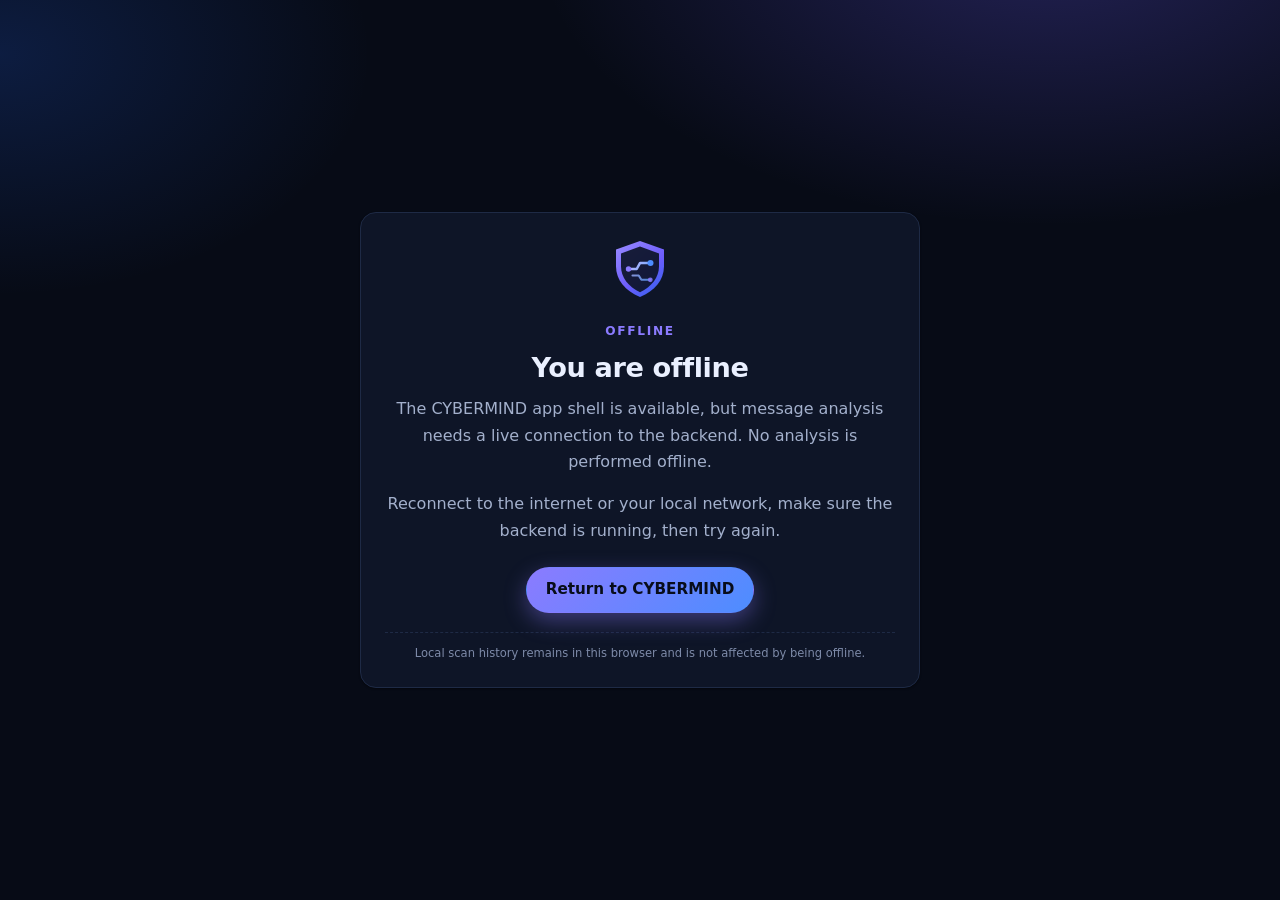
<file: frontend/offline.html>
<!DOCTYPE html>
<html lang="en" data-theme="dark">
<head>
  <meta charset="UTF-8">
  <meta name="viewport" content="width=device-width, initial-scale=1.0">
  <title>CYBERMIND &mdash; Offline</title>
  <meta name="robots" content="noindex">
  <link rel="icon" type="image/svg+xml" href="assets/logo.svg">
  <link rel="stylesheet" href="css/style.css">
  <link rel="stylesheet" href="css/responsive.css">
</head>
<body>
  <main class="container" style="min-height: 100vh; display: grid; place-items: center; padding-block: 2rem;">
    <section class="card" style="max-width: 560px; text-align: center;">
      <img
        src="assets/logo.svg"
        alt="CYBERMIND shield logo"
        width="64"
        height="64"
        style="margin: 0 auto 1rem;"
      >
      <p class="eyebrow" style="justify-content: center;">Offline</p>
      <h1 style="font-size: 1.7rem; margin-bottom: 0.7rem;">You are offline</h1>
      <p class="muted" style="margin-bottom: 1rem;">
        The CYBERMIND app shell is available, but message analysis needs a
        live connection to the backend. No analysis is performed offline.
      </p>
      <p class="muted" style="margin-bottom: 1.4rem;">
        Reconnect to the internet or your local network, make sure the
        backend is running, then try again.
      </p>
      <a class="btn btn-primary" href="index.html">Return to CYBERMIND</a>
      <p class="detail-note" style="margin-top: 1.2rem;">
        Local scan history remains in this browser and is not affected by
        being offline.
      </p>
    </section>
  </main>
</body>
</html>
</file>
<file: frontend/css/style.css>
/* ==========================================================
   CYBERMIND — base styles (mobile-first)
   Theme: light by default, dark via [data-theme="dark"]
   ========================================================== */

:root {
  color-scheme: light;

  --bg: #f4f6fc;
  --bg-soft: #eef2fb;
  --surface: #ffffff;
  --surface-2: #f7f9ff;
  --surface-3: #eef2fa;
  --text: #0e1729;
  --text-muted: #52607a;
  --text-faint: #626d85;
  --border: #dde4f1;
  --border-strong: #c6d1e6;

  --accent: #5b4bdb;
  --accent-2: #2563eb;
  --accent-soft: rgba(91, 75, 219, 0.1);
  --accent-contrast: #ffffff;
  --accent-glow: rgba(91, 75, 219, 0.28);

  --threat-benign: #0f8a5f;
  --threat-benign-soft: rgba(15, 138, 95, 0.11);
  --threat-phishing: #c81e4a;
  --threat-phishing-soft: rgba(200, 30, 74, 0.1);
  --threat-scam: #b45309;
  --threat-scam-soft: rgba(180, 83, 9, 0.11);
  --threat-social: #6d28d9;
  --threat-social-soft: rgba(109, 40, 217, 0.1);

  --risk-low: #16834a;
  --risk-medium: #c07800;
  --risk-high: #d9550a;
  --risk-critical: #d61f45;
  --ring-track: #e3e9f5;

  --header-bg: rgba(255, 255, 255, 0.85);
  --shadow-sm: 0 1px 2px rgba(15, 23, 42, 0.06);
  --shadow-md: 0 10px 30px rgba(20, 34, 68, 0.08);
  --shadow-lg: 0 24px 60px rgba(20, 34, 68, 0.12);

  --radius-sm: 10px;
  --radius-md: 16px;
  --radius-lg: 22px;
  --radius-pill: 999px;

  --container: 1180px;
  --header-height: 72px;

  --font-sans: "Segoe UI", "Inter", system-ui, -apple-system,
    BlinkMacSystemFont, "Helvetica Neue", Arial, sans-serif;
  --font-mono: "Cascadia Code", "Consolas", "SFMono-Regular", monospace;

  --hero-glow:
    radial-gradient(48rem 28rem at 82% -6%, rgba(91, 75, 219, 0.16), transparent 65%),
    radial-gradient(36rem 24rem at 4% 10%, rgba(37, 99, 235, 0.12), transparent 60%);
}

[data-theme="dark"] {
  color-scheme: dark;

  --bg: #070b16;
  --bg-soft: #0a1020;
  --surface: #0e1527;
  --surface-2: #121b31;
  --surface-3: #17223c;
  --text: #eaf0ff;
  --text-muted: #a3b0cc;
  --text-faint: #7d8aa8;
  --border: #1e2a45;
  --border-strong: #2b3a5e;

  --accent: #8b7bff;
  --accent-2: #4d8dff;
  --accent-soft: rgba(139, 123, 255, 0.14);
  --accent-contrast: #0a0f1e;
  --accent-glow: rgba(139, 123, 255, 0.38);

  --threat-benign: #4ade9d;
  --threat-benign-soft: rgba(74, 222, 157, 0.13);
  --threat-phishing: #ff6b8b;
  --threat-phishing-soft: rgba(255, 107, 139, 0.13);
  --threat-scam: #fbbf24;
  --threat-scam-soft: rgba(251, 191, 36, 0.13);
  --threat-social: #b79cff;
  --threat-social-soft: rgba(183, 156, 255, 0.14);

  --risk-low: #4ade9d;
  --risk-medium: #fbbf24;
  --risk-high: #fb923c;
  --risk-critical: #ff6b8b;
  --ring-track: #1c2842;

  --header-bg: rgba(8, 13, 26, 0.82);
  --shadow-sm: 0 1px 2px rgba(0, 0, 0, 0.4);
  --shadow-md: 0 12px 34px rgba(0, 0, 0, 0.42);
  --shadow-lg: 0 30px 70px rgba(0, 0, 0, 0.55);

  --hero-glow:
    radial-gradient(52rem 30rem at 82% -8%, rgba(109, 93, 252, 0.28), transparent 62%),
    radial-gradient(40rem 26rem at 0% 6%, rgba(37, 99, 235, 0.2), transparent 58%);
}

/* ---------------- Reset & base ---------------- */

*,
*::before,
*::after {
  box-sizing: border-box;
}

html {
  scroll-behavior: smooth;
  scroll-padding-top: calc(var(--header-height) + 16px);
  -webkit-text-size-adjust: 100%;
}

body {
  margin: 0;
  min-height: 100vh;
  overflow-x: hidden;
  font-family: var(--font-sans);
  font-size: 16px;
  line-height: 1.65;
  color: var(--text);
  background-color: var(--bg);
  background-image: var(--hero-glow);
  background-attachment: fixed;
  -webkit-font-smoothing: antialiased;
}

body.nav-open {
  overflow: hidden;
}

img,
svg {
  display: block;
  max-width: 100%;
}

a {
  color: var(--accent);
  text-decoration: none;
}

a:hover {
  text-decoration: underline;
}

button,
input,
textarea {
  font: inherit;
  color: inherit;
}

h1,
h2,
h3,
h4,
p {
  margin: 0;
}

h1,
h2,
h3,
h4 {
  line-height: 1.2;
  letter-spacing: -0.015em;
}

ul,
ol {
  margin: 0;
  padding: 0;
  list-style: none;
}

code {
  font-family: var(--font-mono);
  font-size: 0.9em;
  background: var(--surface-3);
  border: 1px solid var(--border);
  border-radius: 6px;
  padding: 0.08em 0.36em;
}

:focus-visible {
  outline: 3px solid var(--accent);
  outline-offset: 3px;
  border-radius: 4px;
}

::selection {
  background: var(--accent);
  color: var(--accent-contrast);
}

.sr-only {
  position: absolute;
  width: 1px;
  height: 1px;
  padding: 0;
  margin: -1px;
  overflow: hidden;
  clip: rect(0, 0, 0, 0);
  white-space: nowrap;
  border: 0;
}

.skip-link {
  position: absolute;
  top: -100px;
  left: 12px;
  z-index: 1000;
  padding: 0.7rem 1.1rem;
  background: var(--accent);
  color: var(--accent-contrast);
  border-radius: 0 0 var(--radius-sm) var(--radius-sm);
  font-weight: 600;
}

.skip-link:focus {
  top: 0;
  text-decoration: none;
}

.container {
  width: 100%;
  max-width: var(--container);
  margin: 0 auto;
  padding-inline: 1.1rem;
}

/* ---------------- Header / nav ---------------- */

.site-header {
  position: sticky;
  top: 0;
  z-index: 50;
  background: var(--header-bg);
  border-bottom: 1px solid var(--border);
  backdrop-filter: blur(14px);
  -webkit-backdrop-filter: blur(14px);
}

.nav {
  position: relative;
  display: flex;
  align-items: center;
  justify-content: space-between;
  min-height: var(--header-height);
  gap: 0.75rem;
}

.brand {
  display: inline-flex;
  align-items: center;
  gap: 0.65rem;
  color: var(--text);
  text-decoration: none;
  flex: 1 1 auto;
  min-width: 0;
}

.brand:hover {
  text-decoration: none;
}

.brand img {
  width: 38px;
  height: 38px;
  flex: none;
}

.brand-text {
  display: flex;
  flex-direction: column;
  min-width: 0;
}

.brand-name {
  font-weight: 800;
  letter-spacing: 0.16em;
  font-size: 0.98rem;
  line-height: 1.15;
}

.brand-tagline {
  font-size: 0.66rem;
  color: var(--text-faint);
  letter-spacing: 0.05em;
  white-space: nowrap;
}

.nav-toggle {
  display: inline-grid;
  place-items: center;
  width: 44px;
  height: 44px;
  border: 1px solid var(--border);
  border-radius: 12px;
  background: var(--surface);
  color: var(--text);
  cursor: pointer;
}

.nav-toggle:hover {
  border-color: var(--accent);
}

.nav-menu {
  display: none;
  position: absolute;
  top: calc(var(--header-height) - 4px);
  left: 0.75rem;
  right: 0.75rem;
  padding: 0.75rem;
  background: var(--surface);
  border: 1px solid var(--border);
  border-radius: var(--radius-md);
  box-shadow: var(--shadow-lg);
  flex-direction: column;
  gap: 0.15rem;
}

.nav-menu.is-open {
  display: flex;
}

.nav-link {
  display: block;
  padding: 0.7rem 0.8rem;
  border-radius: 10px;
  color: var(--text-muted);
  font-weight: 600;
  font-size: 0.95rem;
}

.nav-link:hover {
  color: var(--text);
  background: var(--surface-2);
  text-decoration: none;
}

.theme-toggle {
  display: inline-flex;
  align-items: center;
  justify-content: center;
  gap: 0.5rem;
  min-height: 44px;
  padding: 0.55rem 0.9rem;
  margin-top: 0.35rem;
  border: 1px solid var(--border);
  border-radius: var(--radius-pill);
  background: var(--surface-2);
  color: var(--text);
  font-weight: 600;
  font-size: 0.9rem;
  cursor: pointer;
}

.theme-toggle:hover {
  border-color: var(--accent);
  color: var(--accent);
}

.theme-toggle .icon-moon {
  display: none;
}

[data-theme="dark"] .theme-toggle .icon-sun {
  display: none;
}

[data-theme="dark"] .theme-toggle .icon-moon {
  display: block;
}

/* ---------------- Shared ---------------- */

.eyebrow {
  display: inline-flex;
  align-items: center;
  gap: 0.5rem;
  margin-bottom: 0.7rem;
  color: var(--accent);
  font-size: 0.76rem;
  font-weight: 700;
  letter-spacing: 0.14em;
  text-transform: uppercase;
}

.section {
  padding-block: 3.2rem;
}

.section-tight {
  padding-block: 2.2rem;
}

.section-head {
  max-width: 760px;
  margin-bottom: 1.8rem;
}

.section-head h2 {
  font-size: clamp(1.55rem, 4.5vw, 2.2rem);
  margin-bottom: 0.6rem;
}

.section-lead {
  color: var(--text-muted);
  font-size: 1rem;
  max-width: 68ch;
}

.split-head {
  display: flex;
  flex-direction: column;
  align-items: flex-start;
  gap: 1rem;
  max-width: none;
}

.card {
  background: var(--surface);
  border: 1px solid var(--border);
  border-radius: var(--radius-md);
  box-shadow: var(--shadow-sm);
  padding: 1.35rem;
}

.muted {
  color: var(--text-muted);
}

code {
  overflow-wrap: anywhere;
}

/* ---------------- Buttons ---------------- */

.btn {
  display: inline-flex;
  align-items: center;
  justify-content: center;
  gap: 0.55rem;
  min-height: 46px;
  padding: 0.7rem 1.2rem;
  border: 1px solid transparent;
  border-radius: var(--radius-pill);
  background: var(--surface-2);
  color: var(--text);
  font-weight: 700;
  font-size: 0.95rem;
  line-height: 1.2;
  cursor: pointer;
  transition: transform 0.16s ease, box-shadow 0.16s ease,
    background-color 0.16s ease, border-color 0.16s ease;
  text-decoration: none;
  touch-action: manipulation;
}

.btn:hover {
  text-decoration: none;
  transform: translateY(-1px);
}

.btn:active {
  transform: translateY(0);
}

.btn:disabled {
  opacity: 0.65;
  cursor: not-allowed;
  transform: none;
}

.btn-primary {
  background-image: linear-gradient(135deg, var(--accent) 0%, var(--accent-2) 100%);
  color: #ffffff;
  box-shadow: 0 8px 22px var(--accent-glow);
}

[data-theme="dark"] .btn-primary {
  color: #080d1a;
}

.btn-primary:hover {
  box-shadow: 0 12px 28px var(--accent-glow);
}

.btn-ghost {
  background: transparent;
  border-color: var(--border-strong);
  color: var(--text);
}

.btn-ghost:hover {
  border-color: var(--accent);
  color: var(--accent);
  background: var(--accent-soft);
}

.btn-lg {
  min-height: 52px;
  padding: 0.85rem 1.5rem;
  font-size: 1rem;
}

.btn-sm {
  min-height: 40px;
  padding: 0.5rem 0.9rem;
  font-size: 0.85rem;
}

.btn-spinner {
  display: none;
  width: 17px;
  height: 17px;
  border: 2px solid rgba(255, 255, 255, 0.4);
  border-top-color: #ffffff;
  border-radius: 50%;
  animation: spin 0.7s linear infinite;
}

[data-theme="dark"] .btn-spinner {
  border-color: rgba(8, 13, 26, 0.3);
  border-top-color: #080d1a;
}

.btn.is-loading .btn-spinner {
  display: inline-block;
}

.btn.is-loading .btn-icon {
  display: none;
}

@keyframes spin {
  to {
    transform: rotate(360deg);
  }
}

/* ---------------- Hero ---------------- */

.hero {
  padding-block: 2.6rem 1rem;
}

.hero-grid {
  display: grid;
  gap: 2rem;
}

.hero-copy {
  max-width: 660px;
}

.hero h1 {
  margin-bottom: 1rem;
}

.hero-brand {
  display: block;
  font-size: clamp(2.6rem, 10vw, 4.4rem);
  font-weight: 800;
  letter-spacing: 0.04em;
  line-height: 0.98;
  background-image: linear-gradient(120deg, var(--text) 0%, var(--accent) 55%, var(--accent-2) 100%);
  -webkit-background-clip: text;
  background-clip: text;
  color: transparent;
}

.hero-tagline {
  display: block;
  margin-top: 0.65rem;
  font-size: clamp(1.05rem, 3.6vw, 1.5rem);
  font-weight: 600;
  letter-spacing: -0.01em;
  color: var(--text-muted);
}

.hero-lead {
  color: var(--text-muted);
  font-size: 1.02rem;
  max-width: 60ch;
}

.hero-actions {
  display: flex;
  flex-wrap: wrap;
  gap: 0.75rem;
  margin-top: 1.5rem;
}

.status-row {
  display: flex;
  flex-wrap: wrap;
  align-items: center;
  gap: 0.65rem 1rem;
  margin-top: 1.4rem;
}

.status-pill {
  display: inline-flex;
  align-items: center;
  gap: 0.5rem;
  padding: 0.35rem 0.8rem;
  border: 1px solid var(--border);
  border-radius: var(--radius-pill);
  background: var(--surface);
  font-size: 0.8rem;
  font-weight: 600;
  color: var(--text-muted);
}

.status-dot {
  width: 8px;
  height: 8px;
  border-radius: 50%;
  background: var(--text-faint);
  flex: none;
}

.status-online {
  border-color: rgba(15, 138, 95, 0.4);
  color: var(--threat-benign);
}

.status-online .status-dot {
  background: var(--threat-benign);
  box-shadow: 0 0 0 4px var(--threat-benign-soft);
}

.status-offline {
  border-color: rgba(214, 31, 69, 0.4);
  color: var(--risk-critical);
}

.status-offline .status-dot {
  background: var(--risk-critical);
  box-shadow: 0 0 0 4px var(--threat-phishing-soft);
}

.status-note {
  font-size: 0.78rem;
  color: var(--text-faint);
}

/* Radar visual */

.hero-visual {
  display: flex;
  justify-content: center;
}

.radar-card {
  position: relative;
  width: 100%;
  max-width: 380px;
  padding: 1.1rem;
  background: linear-gradient(160deg, var(--surface) 0%, var(--surface-2) 100%);
  border: 1px solid var(--border);
  border-radius: var(--radius-lg);
  box-shadow: var(--shadow-lg);
}

.radar-card-head {
  display: flex;
  align-items: center;
  justify-content: space-between;
  margin-bottom: 0.6rem;
}

.radar-title {
  font-size: 0.78rem;
  font-weight: 700;
  letter-spacing: 0.12em;
  text-transform: uppercase;
  color: var(--text-muted);
}

.radar-live {
  display: inline-flex;
  align-items: center;
  gap: 0.35rem;
  font-size: 0.7rem;
  font-weight: 700;
  letter-spacing: 0.1em;
  color: var(--threat-benign);
}

.pulse-dot {
  display: inline-block;
  width: 8px;
  height: 8px;
  border-radius: 50%;
  background: currentColor;
  color: var(--threat-benign);
  box-shadow: 0 0 0 0 rgba(15, 138, 95, 0.5);
  animation: pulse 2.2s infinite;
}

@keyframes pulse {
  0% {
    box-shadow: 0 0 0 0 rgba(15, 138, 95, 0.45);
  }
  70% {
    box-shadow: 0 0 0 9px rgba(15, 138, 95, 0);
  }
  100% {
    box-shadow: 0 0 0 0 rgba(15, 138, 95, 0);
  }
}

.radar {
  position: relative;
  aspect-ratio: 1;
  width: 100%;
  max-width: 300px;
  margin: 0.6rem auto 0.9rem;
  border-radius: 50%;
  background:
    radial-gradient(circle at 50% 50%, rgba(91, 75, 219, 0.14), transparent 68%),
    radial-gradient(circle at 50% 50%, var(--surface-2) 0%, var(--surface) 100%);
  border: 1px solid var(--border);
  overflow: hidden;
}

.radar-ring {
  position: absolute;
  border: 1px solid var(--border);
  border-radius: 50%;
  inset: 0;
  margin: auto;
}

.ring-1 {
  width: 34%;
  height: 34%;
}

.ring-2 {
  width: 62%;
  height: 62%;
}

.ring-3 {
  width: 88%;
  height: 88%;
}

.radar::before,
.radar::after {
  content: "";
  position: absolute;
  background: var(--border);
}

.radar::before {
  left: 50%;
  top: 6%;
  bottom: 6%;
  width: 1px;
}

.radar::after {
  top: 50%;
  left: 6%;
  right: 6%;
  height: 1px;
}

.radar-sweep {
  position: absolute;
  inset: 0;
  border-radius: 50%;
  background: conic-gradient(from 0deg, transparent 0deg, transparent 280deg, rgba(91, 75, 219, 0.28) 350deg, transparent 360deg);
  animation: sweep 5s linear infinite;
}

@keyframes sweep {
  to {
    transform: rotate(360deg);
  }
}

.radar-core {
  position: absolute;
  inset: 0;
  margin: auto;
  width: 10px;
  height: 10px;
  border-radius: 50%;
  background: var(--accent);
  box-shadow: 0 0 0 4px var(--accent-soft);
}

.radar-blip {
  position: absolute;
  width: 8px;
  height: 8px;
  border-radius: 50%;
  background: var(--accent-2);
  box-shadow: 0 0 0 3px var(--accent-soft);
  animation: blip 3.4s ease-in-out infinite;
}

.blip-1 {
  top: 27%;
  left: 62%;
}

.blip-2 {
  top: 63%;
  left: 33%;
  animation-delay: 1.1s;
  background: var(--risk-medium);
}

.blip-3 {
  top: 56%;
  left: 72%;
  animation-delay: 2.1s;
}

@keyframes blip {
  0%,
  100% {
    opacity: 0.35;
    transform: scale(0.8);
  }
  45% {
    opacity: 1;
    transform: scale(1.15);
  }
}

.radar-metrics {
  display: grid;
  grid-template-columns: repeat(3, minmax(0, 1fr));
  gap: 0.5rem;
}

.radar-metric {
  padding: 0.5rem 0.55rem;
  background: var(--surface-2);
  border: 1px solid var(--border);
  border-radius: 10px;
  text-align: center;
}

.metric-label {
  display: block;
  font-size: 0.6rem;
  letter-spacing: 0.08em;
  text-transform: uppercase;
  color: var(--text-faint);
}

.metric-value {
  display: block;
  font-size: 0.8rem;
  font-weight: 700;
  color: var(--threat-benign);
}

/* ---------------- Features ---------------- */

.feature-grid {
  display: grid;
  gap: 1rem;
}

.feature-card {
  transition: transform 0.18s ease, border-color 0.18s ease, box-shadow 0.18s ease;
}

.feature-card:hover {
  transform: translateY(-3px);
  border-color: var(--border-strong);
  box-shadow: var(--shadow-md);
}

.feature-icon {
  display: inline-grid;
  place-items: center;
  width: 46px;
  height: 46px;
  margin-bottom: 0.85rem;
  border-radius: 13px;
  background: var(--accent-soft);
  color: var(--accent);
}

.feature-card h3 {
  font-size: 1.05rem;
  margin-bottom: 0.45rem;
}

.feature-card p {
  color: var(--text-muted);
  font-size: 0.92rem;
}

/* ---------------- Scanner ---------------- */

.scanner-grid {
  display: grid;
  gap: 1.1rem;
}

.scanner-card {
  padding: 1.2rem;
}

.field-head {
  display: flex;
  align-items: center;
  justify-content: space-between;
  gap: 0.75rem;
  margin-bottom: 0.55rem;
}

.field-head label {
  font-weight: 700;
  font-size: 0.95rem;
}

.counter {
  font-size: 0.78rem;
  color: var(--text-faint);
  font-variant-numeric: tabular-nums;
}

.counter.is-near-limit {
  color: var(--risk-high);
  font-weight: 700;
}

.message-input {
  display: block;
  width: 100%;
  min-height: 190px;
  padding: 0.95rem 1rem;
  background: var(--surface-2);
  border: 1px solid var(--border-strong);
  border-radius: var(--radius-sm);
  color: var(--text);
  font-size: 1rem;
  line-height: 1.55;
  resize: vertical;
  transition: border-color 0.15s ease, box-shadow 0.15s ease;
}

.message-input::placeholder {
  color: var(--text-faint);
}

.message-input:focus {
  outline: none;
  border-color: var(--accent);
  box-shadow: 0 0 0 3px var(--accent-soft);
}

.field-hint {
  margin-top: 0.5rem;
  font-size: 0.78rem;
  color: var(--text-faint);
}

.sample-row {
  display: flex;
  flex-wrap: wrap;
  align-items: center;
  gap: 0.45rem;
  margin-top: 0.85rem;
}

.sample-label {
  font-size: 0.78rem;
  color: var(--text-faint);
  margin-right: 0.15rem;
}

.chip-button {
  min-height: 34px;
  padding: 0.32rem 0.75rem;
  border: 1px solid var(--border);
  border-radius: var(--radius-pill);
  background: var(--surface-2);
  color: var(--text-muted);
  font-size: 0.78rem;
  font-weight: 700;
  cursor: pointer;
  transition: border-color 0.15s ease, color 0.15s ease, background 0.15s ease;
}

.chip-button:hover {
  border-color: var(--accent);
  color: var(--accent);
  background: var(--accent-soft);
}

.form-error {
  margin-top: 0.85rem;
  padding: 0.7rem 0.9rem;
  border: 1px solid rgba(214, 31, 69, 0.35);
  border-radius: var(--radius-sm);
  background: var(--threat-phishing-soft);
  color: var(--risk-critical);
  font-size: 0.88rem;
  font-weight: 600;
}

.scanner-actions {
  display: flex;
  flex-wrap: wrap;
  gap: 0.65rem;
  margin-top: 1.05rem;
}

.scanner-actions .btn {
  flex: 1 1 auto;
}

.side-card h3 {
  font-size: 1.05rem;
  margin-bottom: 0.85rem;
}

.check-list,
.cross-list {
  display: grid;
  gap: 0.55rem;
}

.check-list li,
.cross-list li {
  position: relative;
  padding-left: 1.55rem;
  font-size: 0.9rem;
  color: var(--text-muted);
}

.check-list li::before {
  content: "";
  position: absolute;
  left: 0;
  top: 0.42em;
  width: 0.62em;
  height: 0.34em;
  border-left: 2px solid var(--threat-benign);
  border-bottom: 2px solid var(--threat-benign);
  transform: rotate(-45deg);
}

.cross-list li::before {
  content: "×";
  position: absolute;
  left: 0.1em;
  top: -0.05em;
  color: var(--risk-critical);
  font-weight: 700;
}

.privacy-box {
  margin-top: 1.1rem;
  padding: 0.85rem 0.95rem;
  border: 1px solid var(--border);
  border-radius: var(--radius-sm);
  background: var(--surface-2);
}

.privacy-box strong {
  display: block;
  font-size: 0.78rem;
  letter-spacing: 0.09em;
  text-transform: uppercase;
  color: var(--accent);
  margin-bottom: 0.3rem;
}

.privacy-box p {
  font-size: 0.84rem;
  color: var(--text-muted);
}

.mini-disclaimer {
  margin-top: 1rem;
  padding-top: 0.9rem;
  border-top: 1px dashed var(--border);
  font-size: 0.78rem;
  color: var(--text-faint);
}

/* ---------------- Results ---------------- */

.result-content {
  display: grid;
  gap: 1.1rem;
}

.result-summary {
  display: grid;
  gap: 1.25rem;
  padding: 1.35rem;
  background:
    linear-gradient(160deg, var(--surface) 0%, var(--surface-2) 100%);
  border: 1px solid var(--border);
  border-radius: var(--radius-lg);
  box-shadow: var(--shadow-md);
  animation: rise 0.35s ease both;
}

@keyframes rise {
  from {
    opacity: 0;
    transform: translateY(10px);
  }
  to {
    opacity: 1;
    transform: translateY(0);
  }
}

.gauge-wrap {
  display: flex;
  align-items: center;
  gap: 1.1rem;
}

.risk-gauge {
  --score: 0;
  --gauge-color: var(--risk-low);
  position: relative;
  display: grid;
  place-items: center;
  width: 124px;
  height: 124px;
  flex: none;
  border-radius: 50%;
  background: conic-gradient(var(--gauge-color) calc(var(--score) * 1%), var(--ring-track) 0);
}

.risk-gauge::before {
  content: "";
  position: absolute;
  inset: 11px;
  border-radius: 50%;
  background: var(--surface);
  box-shadow: inset 0 0 0 1px var(--border);
}

.risk-gauge.risk-low {
  --gauge-color: var(--risk-low);
}

.risk-gauge.risk-medium {
  --gauge-color: var(--risk-medium);
}

.risk-gauge.risk-high {
  --gauge-color: var(--risk-high);
}

.risk-gauge.risk-critical {
  --gauge-color: var(--risk-critical);
}

.risk-gauge.risk-unknown {
  --gauge-color: var(--text-faint);
}

.gauge-inner {
  position: relative;
  text-align: center;
  line-height: 1;
}

.gauge-value {
  display: block;
  font-size: 1.9rem;
  font-weight: 800;
  letter-spacing: -0.03em;
  font-variant-numeric: tabular-nums;
}

.gauge-unit {
  display: block;
  margin-top: 0.2rem;
  font-size: 0.64rem;
  font-weight: 700;
  letter-spacing: 0.12em;
  text-transform: uppercase;
  color: var(--text-faint);
}

.summary-main {
  min-width: 0;
}

.summary-badges {
  display: flex;
  flex-wrap: wrap;
  align-items: center;
  gap: 0.5rem;
  margin-bottom: 0.6rem;
}

.threat-badge,
.risk-pill {
  display: inline-flex;
  align-items: center;
  gap: 0.4rem;
  padding: 0.3rem 0.75rem;
  border-radius: var(--radius-pill);
  border: 1px solid transparent;
  font-size: 0.76rem;
  font-weight: 800;
  letter-spacing: 0.06em;
  text-transform: uppercase;
}

.threat-badge.threat-benign {
  color: var(--threat-benign);
  background: var(--threat-benign-soft);
  border-color: rgba(15, 138, 95, 0.3);
}

.threat-badge.threat-phishing {
  color: var(--threat-phishing);
  background: var(--threat-phishing-soft);
  border-color: rgba(200, 30, 74, 0.3);
}

.threat-badge.threat-scam {
  color: var(--threat-scam);
  background: var(--threat-scam-soft);
  border-color: rgba(180, 83, 9, 0.3);
}

.threat-badge.threat-social_engineering {
  color: var(--threat-social);
  background: var(--threat-social-soft);
  border-color: rgba(109, 40, 217, 0.3);
}

.threat-badge.threat-unknown {
  color: var(--text-faint);
  background: var(--surface-3);
  border-color: var(--border-strong);
}

.risk-pill.risk-unknown {
  color: var(--text-faint);
  background: var(--surface-3);
  border-color: var(--border-strong);
}

.risk-pill.risk-low {
  color: var(--risk-low);
  background: var(--threat-benign-soft);
  border-color: rgba(15, 138, 95, 0.3);
}

.risk-pill.risk-medium {
  color: var(--risk-medium);
  background: var(--threat-scam-soft);
  border-color: rgba(192, 120, 0, 0.3);
}

.risk-pill.risk-high {
  color: var(--risk-high);
  background: rgba(217, 85, 10, 0.1);
  border-color: rgba(217, 85, 10, 0.3);
}

.risk-pill.risk-critical {
  color: var(--risk-critical);
  background: var(--threat-phishing-soft);
  border-color: rgba(214, 31, 69, 0.35);
}

.summary-headline {
  font-size: clamp(1.15rem, 4vw, 1.55rem);
  margin-bottom: 0.35rem;
}

.summary-sub {
  color: var(--text-muted);
  font-size: 0.92rem;
}

.scanned-message {
  margin-top: 1rem;
  padding: 0.8rem 0.95rem;
  border-left: 3px solid var(--accent);
  border-radius: 0 10px 10px 0;
  background: var(--surface-2);
}

.scanned-message .label {
  display: block;
  margin-bottom: 0.25rem;
  font-size: 0.66rem;
  font-weight: 700;
  letter-spacing: 0.11em;
  text-transform: uppercase;
  color: var(--text-faint);
}

.scanned-message p {
  font-size: 0.88rem;
  color: var(--text-muted);
  overflow-wrap: anywhere;
  white-space: pre-wrap;
}

.reason-list {
  display: grid;
  gap: 0.4rem;
  margin-top: 1rem;
}

.reason-list li {
  position: relative;
  padding-left: 1.35rem;
  font-size: 0.88rem;
  color: var(--text-muted);
}

.reason-list li::before {
  content: "";
  position: absolute;
  left: 0;
  top: 0.42em;
  width: 0.5em;
  height: 0.28em;
  border-left: 2px solid var(--accent);
  border-bottom: 2px solid var(--accent);
  transform: rotate(-45deg);
}

.result-meta {
  margin-top: 0.8rem;
  font-size: 0.74rem;
  color: var(--text-faint);
}

.result-grid {
  display: grid;
  gap: 1rem;
}

.detail-card {
  padding: 1.2rem;
}

.detail-card h3 {
  display: flex;
  align-items: center;
  gap: 0.5rem;
  font-size: 0.96rem;
  margin-bottom: 0.8rem;
}

.detail-card h3 svg {
  color: var(--accent);
  flex: none;
}

.detail-icon {
  display: inline-flex;
  color: var(--accent);
  flex: none;
}

.mini-heading {
  margin: 1rem 0 0.5rem;
  font-size: 0.7rem;
  font-weight: 800;
  letter-spacing: 0.09em;
  text-transform: uppercase;
  color: var(--text-faint);
}

.detail-card h3 + .mini-heading {
  margin-top: 0;
}

.detail-empty {
  font-size: 0.86rem;
  color: var(--text-faint);
  font-style: italic;
}

.chip-list {
  display: flex;
  flex-wrap: wrap;
  gap: 0.4rem;
}

.chip {
  display: inline-block;
  padding: 0.24rem 0.6rem;
  border: 1px solid var(--border);
  border-radius: var(--radius-pill);
  background: var(--surface-2);
  font-size: 0.76rem;
  color: var(--text-muted);
  overflow-wrap: anywhere;
}

.chip-accent {
  border-color: var(--accent);
  background: var(--accent-soft);
  color: var(--accent);
  font-weight: 600;
}

.indicator-groups {
  display: grid;
  gap: 0.7rem;
}

.indicator-group {
  padding: 0.6rem 0.7rem;
  border: 1px solid var(--border);
  border-radius: var(--radius-sm);
  background: var(--surface-2);
}

.indicator-group-head {
  display: flex;
  align-items: center;
  justify-content: space-between;
  gap: 0.5rem;
  margin-bottom: 0.3rem;
}

.indicator-name {
  font-size: 0.74rem;
  font-weight: 800;
  letter-spacing: 0.06em;
  text-transform: uppercase;
  color: var(--risk-high);
  overflow-wrap: anywhere;
}

.indicator-count {
  font-size: 0.68rem;
  color: var(--text-faint);
  flex: none;
}

.indicator-matches {
  font-size: 0.8rem;
  color: var(--text-muted);
  overflow-wrap: anywhere;
}

.url-list {
  display: grid;
  gap: 0.7rem;
}

.url-item {
  padding: 0.7rem 0.8rem;
  border: 1px solid var(--border);
  border-radius: var(--radius-sm);
  background: var(--surface-2);
}

.url-value {
  display: block;
  font-family: var(--font-mono);
  font-size: 0.78rem;
  color: var(--text);
  overflow-wrap: anywhere;
  margin-bottom: 0.45rem;
}

.url-meta {
  display: flex;
  flex-wrap: wrap;
  gap: 0.35rem;
}

.tag {
  padding: 0.18rem 0.5rem;
  border-radius: 5px;
  background: var(--surface-3);
  border: 1px solid var(--border);
  font-size: 0.68rem;
  color: var(--text-muted);
}

.tag-warn {
  color: var(--risk-high);
  background: var(--threat-scam-soft);
  border-color: rgba(217, 85, 10, 0.25);
}

.metric-grid {
  display: grid;
  grid-template-columns: repeat(2, minmax(0, 1fr));
  gap: 0.6rem;
}

.metric-box {
  padding: 0.65rem 0.7rem;
  border: 1px solid var(--border);
  border-radius: var(--radius-sm);
  background: var(--surface-2);
}

.metric-box .metric-label {
  font-size: 0.62rem;
  margin-bottom: 0.15rem;
}

.metric-box .metric-figure {
  font-size: 1.15rem;
  font-weight: 800;
  font-variant-numeric: tabular-nums;
}

.prob-list {
  display: grid;
  gap: 0.6rem;
}

.prob-row {
  display: grid;
  gap: 0.22rem;
}

.prob-head {
  display: flex;
  justify-content: space-between;
  gap: 0.5rem;
  font-size: 0.78rem;
  color: var(--text-muted);
}

.prob-head strong {
  color: var(--text);
  font-variant-numeric: tabular-nums;
}

.prob-track {
  height: 7px;
  border-radius: var(--radius-pill);
  background: var(--ring-track);
  overflow: hidden;
}

.prob-fill {
  height: 100%;
  border-radius: inherit;
  background-image: linear-gradient(90deg, var(--accent), var(--accent-2));
}

.prob-row.is-top .prob-fill {
  background-image: linear-gradient(90deg, var(--accent), var(--threat-social));
}

.prob-row.is-top .prob-head strong {
  color: var(--accent);
}

.recommendation-list {
  display: grid;
  gap: 0.55rem;
}

.recommendation-list li {
  position: relative;
  padding-left: 1.6rem;
  font-size: 0.86rem;
  color: var(--text-muted);
}

.recommendation-list li::before {
  content: "→";
  position: absolute;
  left: 0;
  top: 0;
  color: var(--accent);
  font-weight: 700;
}

.detail-note {
  margin-top: 0.8rem;
  padding-top: 0.7rem;
  border-top: 1px dashed var(--border);
  font-size: 0.72rem;
  color: var(--text-faint);
}

.result-footer {
  display: flex;
  flex-direction: column;
  gap: 0.8rem;
  padding: 1rem 1.1rem;
  border: 1px dashed var(--border-strong);
  border-radius: var(--radius-md);
  background: var(--surface-2);
}

.result-footer p {
  font-size: 0.78rem;
  color: var(--text-faint);
}

.error-card {
  display: grid;
  gap: 0.5rem;
  padding: 1.2rem;
  border: 1px solid rgba(214, 31, 69, 0.35);
  border-radius: var(--radius-md);
  background: var(--threat-phishing-soft);
}

.error-card h3 {
  font-size: 1rem;
  color: var(--risk-critical);
}

.error-card p {
  font-size: 0.9rem;
  color: var(--text-muted);
  overflow-wrap: anywhere;
}

/* ---------------- History ---------------- */

.privacy-note {
  display: flex;
  align-items: flex-start;
  gap: 0.55rem;
  padding: 0.7rem 0.9rem;
  margin-bottom: 1rem;
  border: 1px solid var(--border);
  border-radius: var(--radius-sm);
  background: var(--surface-2);
  font-size: 0.8rem;
  color: var(--text-muted);
}

.privacy-note svg {
  color: var(--accent);
  flex: none;
  margin-top: 0.1rem;
}

.history-list {
  display: grid;
  gap: 0.7rem;
}

.history-empty {
  padding: 1.6rem 1.2rem;
  border: 1px dashed var(--border-strong);
  border-radius: var(--radius-md);
  text-align: center;
  color: var(--text-faint);
  font-size: 0.9rem;
  background: var(--surface-2);
}

.history-item {
  display: grid;
  gap: 0.45rem;
  width: 100%;
  padding: 0.9rem 1rem;
  border: 1px solid var(--border);
  border-radius: var(--radius-md);
  background: var(--surface);
  color: var(--text);
  text-align: left;
  cursor: pointer;
  transition: border-color 0.16s ease, transform 0.16s ease, box-shadow 0.16s ease;
}

.history-item:hover {
  border-color: var(--accent);
  transform: translateY(-1px);
  box-shadow: var(--shadow-md);
}

.history-item .threat-badge,
.history-item .risk-pill {
  padding: 0.18rem 0.55rem;
  font-size: 0.62rem;
}

[hidden] {
  display: none !important;
}

.history-top {
  display: flex;
  flex-wrap: wrap;
  align-items: center;
  gap: 0.45rem;
}

.history-time {
  margin-left: auto;
  font-size: 0.7rem;
  color: var(--text-faint);
  white-space: nowrap;
}

.history-text {
  font-size: 0.86rem;
  color: var(--text-muted);
  overflow: hidden;
  display: -webkit-box;
  -webkit-line-clamp: 2;
  -webkit-box-orient: vertical;
}

.history-score {
  font-size: 0.72rem;
  color: var(--text-faint);
}

/* ---------------- Steps / transparency ---------------- */

.steps {
  display: grid;
  gap: 0.9rem;
  margin-bottom: 1.2rem;
}

.step {
  display: flex;
  gap: 0.9rem;
  padding: 1.1rem;
  background: var(--surface);
  border: 1px solid var(--border);
  border-radius: var(--radius-md);
  box-shadow: var(--shadow-sm);
}

.step-number {
  display: inline-grid;
  place-items: center;
  width: 38px;
  height: 38px;
  flex: none;
  border-radius: 11px;
  background-image: linear-gradient(135deg, var(--accent), var(--accent-2));
  color: #ffffff;
  font-weight: 800;
  font-size: 0.95rem;
}

[data-theme="dark"] .step-number {
  color: #080d1a;
}

.step-body h3 {
  font-size: 0.98rem;
  margin-bottom: 0.3rem;
}

.step-body p {
  font-size: 0.86rem;
  color: var(--text-muted);
}

.transparency-card h3 {
  font-size: 1.1rem;
  margin-bottom: 0.9rem;
}

.transparency-grid {
  display: grid;
  gap: 1.1rem;
}

.transparency-grid h4 {
  font-size: 0.8rem;
  letter-spacing: 0.08em;
  text-transform: uppercase;
  color: var(--text-muted);
  margin-bottom: 0.55rem;
}

/* ---------------- About ---------------- */

.about-grid {
  display: grid;
  gap: 1rem;
}

.about-grid .card h3 {
  font-size: 1.05rem;
  margin-bottom: 0.6rem;
}

.about-grid .card p {
  font-size: 0.9rem;
  color: var(--text-muted);
}

.about-grid .card p + p {
  margin-top: 0.6rem;
}

.tech-list {
  display: grid;
  gap: 0.45rem;
}

.tech-list li {
  display: flex;
  flex-wrap: wrap;
  gap: 0.35rem 0.6rem;
  font-size: 0.86rem;
  color: var(--text-muted);
  padding-bottom: 0.4rem;
  border-bottom: 1px dashed var(--border);
}

.tech-list li:last-child {
  border-bottom: 0;
  padding-bottom: 0;
}

.tech-list span {
  min-width: 6.5rem;
  font-weight: 700;
  color: var(--text);
  font-size: 0.78rem;
  text-transform: uppercase;
  letter-spacing: 0.05em;
}

/* ---------------- Footer ---------------- */

.site-footer {
  margin-top: 2rem;
  padding-block: 2rem 1.4rem;
  border-top: 1px solid var(--border);
  background: var(--bg-soft);
}

.footer-grid {
  display: flex;
  flex-direction: column;
  gap: 1.2rem;
  padding-bottom: 1.2rem;
  border-bottom: 1px solid var(--border);
}

.footer-brand {
  display: flex;
  align-items: center;
  gap: 0.7rem;
}

.footer-brand strong {
  letter-spacing: 0.14em;
  font-size: 0.95rem;
}

.footer-brand p {
  font-size: 0.76rem;
  color: var(--text-faint);
}

.footer-links {
  display: flex;
  flex-wrap: wrap;
  gap: 0.5rem 1.1rem;
}

.footer-links a {
  font-size: 0.84rem;
  color: var(--text-muted);
  font-weight: 600;
}

.footer-links a:hover {
  color: var(--accent);
}

.disclaimer {
  margin-top: 1.2rem;
  padding: 0.9rem 1rem;
  border: 1px solid var(--border);
  border-radius: var(--radius-sm);
  background: var(--surface);
  font-size: 0.78rem;
  color: var(--text-muted);
}

.disclaimer strong {
  color: var(--text);
}

.footer-meta {
  margin-top: 0.9rem;
  font-size: 0.78rem;
  color: var(--text-faint);
}

/* ---------------- Touch targets ---------------- */

@media (pointer: coarse) {
  .chip-button,
  .btn-sm {
    min-height: 44px;
  }
}

/* ---------------- Reduced motion ---------------- */

@media (prefers-reduced-motion: reduce) {
  html {
    scroll-behavior: auto;
  }

  *,
  *::before,
  *::after {
    animation-duration: 0.001ms !important;
    animation-iteration-count: 1 !important;
    transition-duration: 0.001ms !important;
  }
}
</file>
<file: frontend/css/responsive.css>
/* ==========================================================
   CYBERMIND — responsive enhancements
   Base layout is mobile-first; these queries scale it up.
   Tested target widths: 360, 390, 768, 1024, 1440.
   ========================================================== */

/* ---------------- Small phones and up ---------------- */

@media (min-width: 420px) {
  .brand-tagline {
    font-size: 0.7rem;
  }

  .hero-actions .btn {
    flex: 0 1 auto;
  }

  .scanner-actions .btn {
    flex: 0 1 auto;
  }
}

/* ---------------- Large phones / small tablets ---------------- */

@media (min-width: 640px) {
  .container {
    padding-inline: 1.5rem;
  }

  .section {
    padding-block: 3.8rem;
  }

  .section-tight {
    padding-block: 2.8rem;
  }

  .feature-grid {
    grid-template-columns: repeat(2, minmax(0, 1fr));
    gap: 1.1rem;
  }

  .scanner-card {
    padding: 1.5rem;
  }

  .card {
    padding: 1.5rem;
  }

  .steps {
    grid-template-columns: repeat(2, minmax(0, 1fr));
  }

  .transparency-grid {
    grid-template-columns: repeat(2, minmax(0, 1fr));
  }

  .history-list {
    grid-template-columns: repeat(2, minmax(0, 1fr));
  }

  .result-footer {
    flex-direction: row;
    align-items: center;
    justify-content: space-between;
  }

  .result-footer .btn {
    flex: none;
  }

  .metric-grid {
    grid-template-columns: repeat(4, minmax(0, 1fr));
  }
}

/* ---------------- Tablets / desktop navigation ---------------- */

@media (min-width: 900px) {
  :root {
    --header-height: 76px;
  }

  .nav-toggle {
    display: none;
  }

  .brand {
    flex: 0 0 auto;
  }

  .nav-menu {
    display: flex;
    position: static;
    flex-direction: row;
    align-items: center;
    gap: 0.2rem;
    width: auto;
    padding: 0;
    background: transparent;
    border: 0;
    border-radius: 0;
    box-shadow: none;
  }

  .nav-link {
    padding: 0.55rem 0.7rem;
    font-size: 0.88rem;
  }

  .theme-toggle {
    margin-top: 0;
    margin-left: 0.5rem;
  }

  .hero {
    padding-block: 3.6rem 2rem;
  }

  .hero-grid {
    grid-template-columns: minmax(0, 1.15fr) minmax(0, 0.85fr);
    align-items: center;
    gap: 2.5rem;
  }

  .hero-visual {
    justify-content: flex-end;
  }

  .scanner-grid {
    grid-template-columns: minmax(0, 1.55fr) minmax(0, 1fr);
    align-items: start;
    gap: 1.25rem;
  }

  .result-summary {
    grid-template-columns: auto minmax(0, 1fr);
    align-items: center;
    padding: 1.6rem;
    gap: 1.6rem;
  }

  .risk-gauge {
    width: 140px;
    height: 140px;
  }

  .gauge-value {
    font-size: 2.15rem;
  }

  .about-grid {
    grid-template-columns: repeat(2, minmax(0, 1fr));
  }

  .footer-grid {
    flex-direction: row;
    align-items: center;
    justify-content: space-between;
  }

  .split-head {
    flex-direction: row;
    align-items: flex-end;
    justify-content: space-between;
    gap: 1.5rem;
  }

  .split-head .btn {
    flex: none;
    margin-bottom: 0.15rem;
  }
}

/* ---------------- Laptops / desktops ---------------- */

@media (min-width: 1024px) {
  .container {
    padding-inline: 2rem;
  }

  .section {
    padding-block: 4.4rem;
  }

  .feature-grid {
    grid-template-columns: repeat(4, minmax(0, 1fr));
    gap: 1rem;
  }

  .result-grid {
    grid-template-columns: repeat(2, minmax(0, 1fr));
    align-items: start;
  }

  .steps {
    grid-template-columns: repeat(3, minmax(0, 1fr));
  }

  .step {
    flex-direction: column;
    gap: 0.7rem;
  }

  .hero-copy {
    max-width: 700px;
  }

  .history-list {
    grid-template-columns: repeat(2, minmax(0, 1fr));
  }
}

/* ---------------- Large desktops ---------------- */

@media (min-width: 1440px) {
  :root {
    --container: 1240px;
  }

  .hero {
    padding-block: 4.6rem 2.6rem;
  }

  .hero-grid {
    gap: 3.5rem;
  }

  .radar-card {
    max-width: 410px;
  }

  .section {
    padding-block: 5rem;
  }
}

/* ---------------- Short landscape screens ---------------- */

@media (max-height: 520px) and (orientation: landscape) {
  .site-header {
    position: static;
  }

  .hero {
    padding-block: 1.6rem 1rem;
  }

  .stat-section,
  .section {
    padding-block: 2rem;
  }
}
</file>
